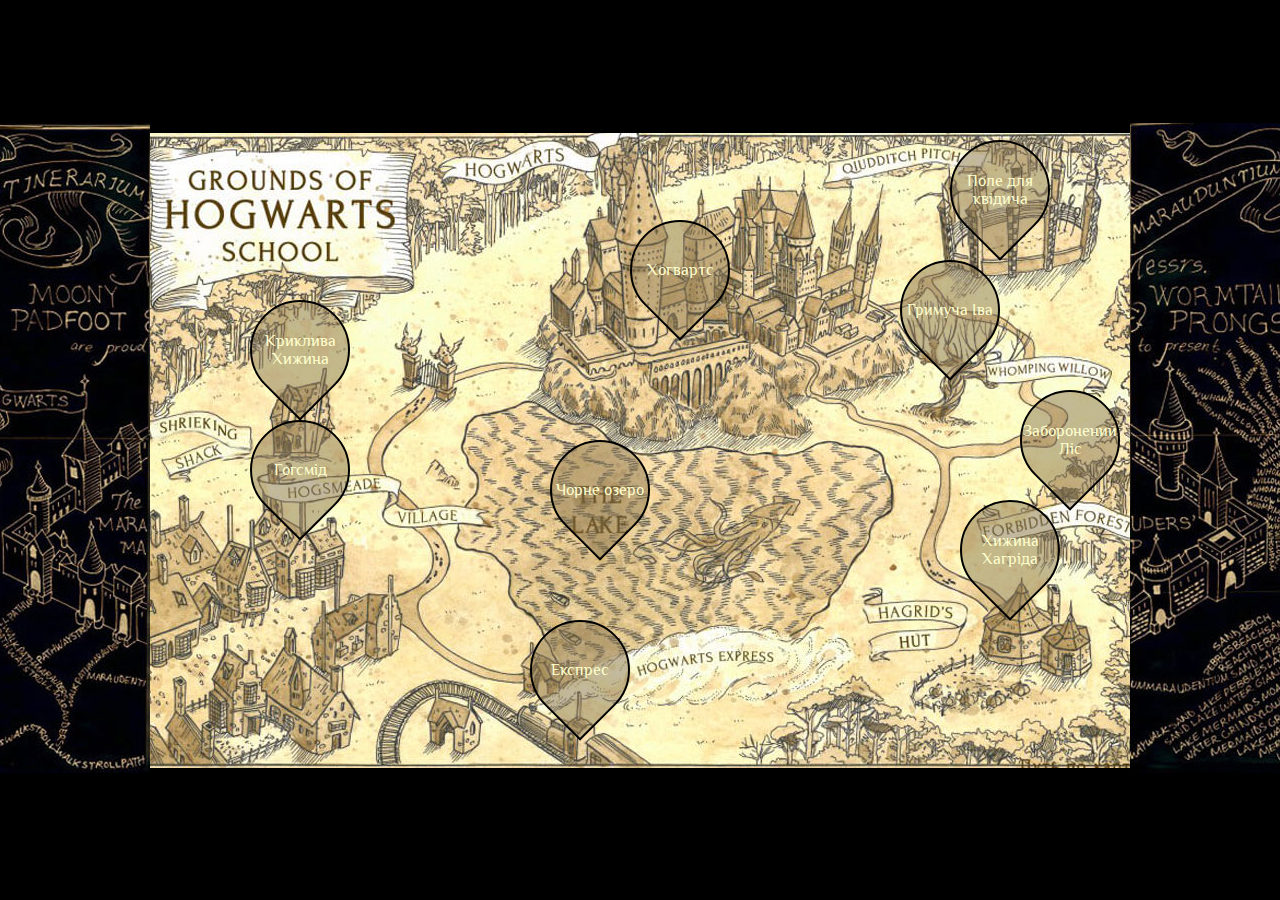
<file: Lesson-23/index.html>
<!DOCTYPE html>
<html lang="en">
<head>
    <meta charset="UTF-8">
    <title>Lesson-23</title>
    <link rel="stylesheet" href="style.css">
</head>
<body>
    <div class="map">
        <ul class="pointers">
            <li class="link1 pointers_item">
                <p><a href="#link1_about">Хогвартс</a></p>
            </li>
            <li class="link2 pointers_item">
                <p><a href="#link2_about">Експрес</a></p>
            </li>
            <li class="link3 pointers_item">
                <p><a href="#link3_about">Заборонений Ліс</a></p>
            </li>
            <li class="link4 pointers_item">
                <p><a href="#link4_about">Гогсмід</a></p>
            </li>
            <li class="link5 pointers_item">
                <p><a href="#link5_about">Поле для квідича</a></p>
            </li>
            <li class="link6 pointers_item">
                <p><a href="#link6_about">Чорне озеро</a></p>
            </li>
            <li class="link7 pointers_item">
                <p><a href="#link7_about">Гримуча Іва</a></p>
            </li>
            <li class="link8 pointers_item">
                <p><a href="#link8_about">Хижина Хагріда</a></p>
            </li>
            <li class="link9 pointers_item">
                <p><a href="#link9_about">Криклива Хижина</a></p>
            </li>
        </ul>
    </div>

    <div class="left-cover"><img src="./images/left_cover.jpg" alt="left_cover"></div>
    <div class="right-cover"><img src="./images/right_cover.jpg" alt="left_cover"></div>

    <ul class="about">
        <li id="link1_about">
            <a href="#close_modal"><span>Закрити</span></a>
            <p>Хогвартс є єдиною школою магії у Великобританії і Ірландії. У неї приймаються діти, які досягли 11 років і які мають магічними здібностями.
                Навчання триває 7 років. В кінці кожного року здаються іспити, але особливо важливі для майбутнього учнів іспити в кінці п'ятого і сьомого року (СОВ і ЖАБА).</p>
        </li>
        <li id="link2_about">
            <a href="#close_modal"><span>Закрити</span></a>
            <p>«Хогвартс-експрес» (англ. Hogwarts Express) - спеціальний поїзд, покликаний червоним паровозом, призначений для доставки студентів Хогвартса до місця навчання
                і назад. Іноді «Хогвартс-експрес» доставляє до місця роботи нових викладачів</p>
        </li>
        <li id="link3_about">
            <a href="#close_modal"><span>Закрити</span></a>
            <p>
                Заборонений ліс англ. Forbidden Forest — величезний ліс, який знаходится на території Гоґвортсу. Свою назву ліс отримав за те що учням заборонено ходити туди без супроводу викладачів, бо в ньому мешкає багато небезпечних істот.</p>
        </li>
        <li id="link4_about">
            <a href="#close_modal"><span>Закрити</span></a>
            <p>
                Гогсмід (англ. Hogsmeade) - маленьке село, розташована недалеко від Хогвартса, єдиний населений пункт в Великобританії, де зовсім немає маглів. Заснована
в середні століття Енгістом з Вудкрофта.</p>
        </li>
        <li id="link5_about">
            <a href="#close_modal"><span>Закрити</span></a>
            <p>
                Хогвартський квідичний стадіон (англ . Hogwarts Quidditch pitch ) розташований на захід від замку . На ньому проводяться міжфакультетські чемпіонати з квідичу.</p>
        </li>
        <li id="link6_about">
            <a href="#close_modal"><span>Закрити</span></a>
            <p>
                Чорне озеро (англ. Great Lake, or Black Lake) - гірське озеро в Шотландії на території Хогвартса. Є одним з магічних перешкод на шляху до Школи 
(тому всіх першокурсників доставляють в перший раз в Хогвартс саме по воді) і притулком для численних чарівних мешканців.</p>
        </li>
        <li id="link7_about">
            <a href="#close_modal"><span>Закрити</span></a>
            <p>
                Гримуча Іва (англ. Whomping Willow, зустрічається також переклад «Дракучей верба») - дерево, посаджене в 1971 році на території Хогвартса. За словами професора
Снейпа «є рідкісним екземпляром підвиду плакучих верб». Починає бити гілками будь-який предмет або живу істоту, яка мала необережність потрапити
в «зону ураження».</p>
        </li>
        <li id="link8_about">
            <a href="#close_modal"><span>Закрити</span></a>
            <p>
                Хижина Хагріда (англ. Hagrid's Hut ) - це невеликий будиночок, розташований на сході території Хогвартсу , між замком і Забороненим лісом , неподалік від Головних воріт. У ньому проживає шкільний лісничий Рубеус Геґрід.</p>
        </li>
        <li id="link9_about">
            <a href="#close_modal"><span>Закрити</span></a>
            <p>
                Криклива Хижина (англ. Shrieking Shack ) - Старий будинок, що стоїть на околиці Хогсміда.</p>
        </li>
    </ul>
</body>
</html
</file>
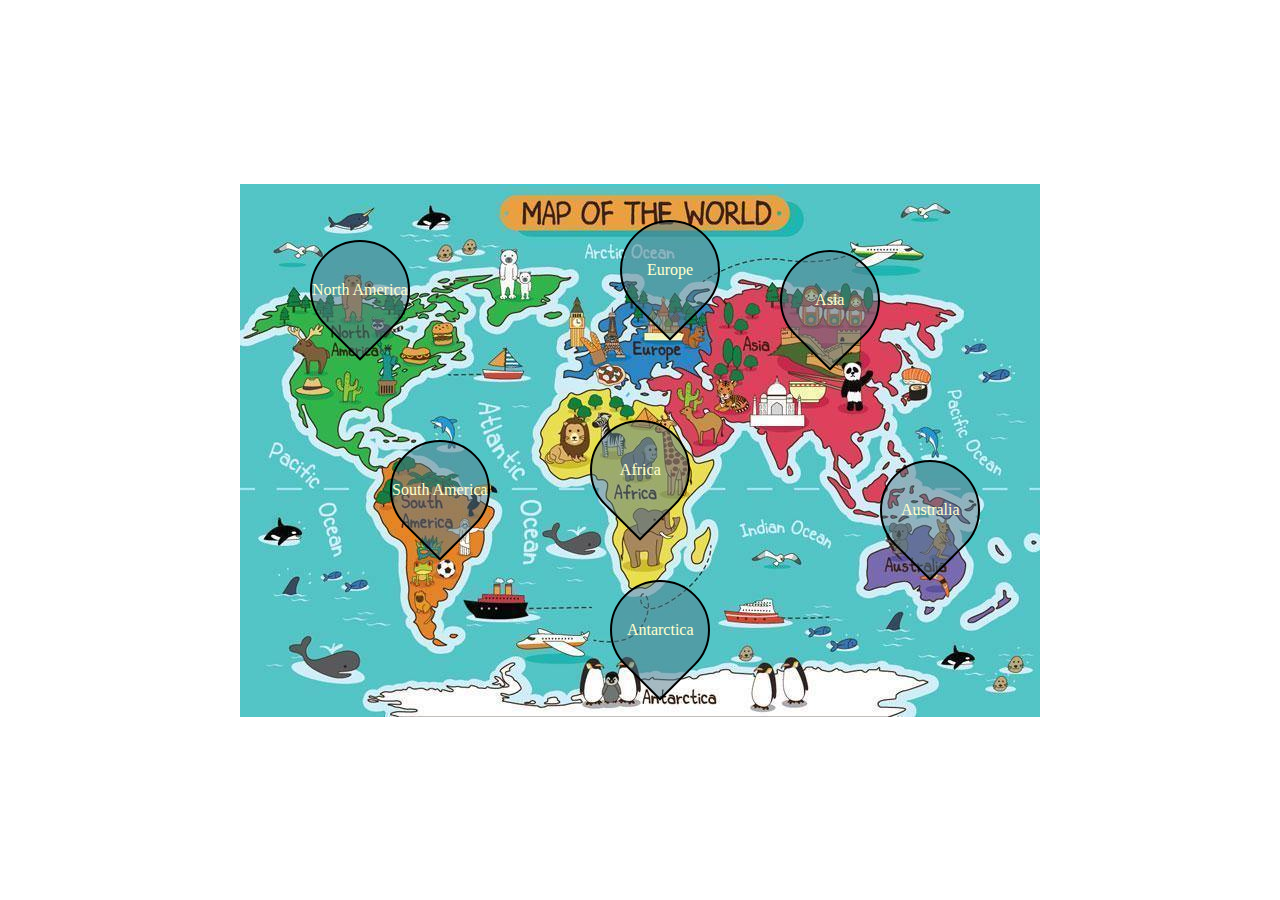
<file: Lesson-24/index.html>
<!DOCTYPE html>
<html lang="en">
  <head>
    <meta charset="UTF-8" />
    <title>Lesson-25</title>
    <link rel="stylesheet" href="style.css" />
  </head>
  <body>
    <div class="map">
      <ul class="pointers">
        <li class="link1 pointers_item">
          <p><a href="#link1_about">Europe</a></p>
        </li>
        <li class="link2 pointers_item">
          <p><a href="#link2_about">Asia</a></p>
        </li>
        <li class="link3 pointers_item">
          <p><a href="#link3_about">North America</a></p>
        </li>
        <li class="link4 pointers_item">
          <p><a href="#link4_about">South America</a></p>
        </li>
        <li class="link5 pointers_item">
          <p><a href="#link5_about">Africa</a></p>
        </li>
        <li class="link6 pointers_item">
          <p><a href="#link6_about">Australia</a></p>
        </li>
        <li class="link7 pointers_item">
          <p><a href="#link7_about">Antarctica</a></p>
        </li>
      </ul>
    </div>

    <ul class="about">
      <li id="link1_about">
        <a href="#close_modal"><span>Close</span></a>
        <p>
          Europe is a continent located entirely in the Northern Hemisphere and
          mostly in the Eastern Hemisphere.
        </p>
      </li>
      <li id="link2_about">
        <a href="#close_modal"><span>Close</span></a>
        <p>
          Asia is the largest continent in the world by both land area and
          population. It covers an area of more than 44 million square
          kilometers.
        </p>
      </li>
      <li id="link3_about">
        <a href="#close_modal"><span>Close</span></a>
        <p>
          North America is a continent in the Northern and Western Hemispheres.
          North America is bordered to the north by the Arctic Ocean.
        </p>
      </li>
      <li id="link4_about">
        <a href="#close_modal"><span>Close</span></a>
        <p>
          South America is a continent entirely in the Western Hemisphere and
          mostly in the Southern Hemisphere, with a considerably smaller portion
          in the Northern Hemisphere. It can also be described as the southern
          subregion of the Americas.
        </p>
      </li>
      <li id="link5_about">
        <a href="#close_modal"><span>Close</span></a>
        <p>
          Africa is the world's second largest and second-most populous
          continent after Asia.
        </p>
      </li>
      <li id="link6_about">
        <a href="#close_modal"><span>Close</span></a>
        <p>
          Australia, officially the Commonwealth of Australia, is a country
          comprising the mainland of the Australian continent.
        </p>
      </li>

      <li id="link7_about">
        <a href="#close_modal"><span>Close</span></a>
        <p>
          Antarctica is the fifth-largest continent, being about 40% larger than
          Europe.
        </p>
      </li>
    </ul>
  </body>
</html>
</file>
<file: Lesson-23/style.css>
@import url("https://fonts.googleapis.com/css2?family=Philosopher&display=swap");

* {
  box-sizing: border-box;
  margin: 0;
  padding: 0;
}

body {
  font-family: "Philosopher", sans-serif;
  background-color: rgb(0, 0, 0);
  overflow: hidden;
}

ul {
  list-style-type: none;
}

a {
  text-decoration: none;
  color: inherit;
}

.map {
  width: 100%;
  height: 100vh;
  background-image: url(./images/map_background.jpg);
  background-repeat: no-repeat;
  background-position: center center;
  position: relative;
}

.left-cover {
  position: absolute;
  top: 50%;
  transform: translateY(-50%);
  background-color: rgb(0, 0, 0);
  left: -490px;
  width: 50%;
  text-align: right;
  animation: open_left 3s ease-in-out;
}

.right-cover {
  position: absolute;
  top: 50%;
  transform: translateY(-50%);
  background-color: rgb(0, 0, 0);
  right: -490px;
  width: 50%;
  animation: open_right 3s ease-in-out;
}

@keyframes open_left {
  0%,
  50% {
    left: 0;
  }
  50%,
  100% {
    left: -490px;
  }
}

@keyframes open_right {
  0%,
  50% {
    right: 0;
  }
  50%,
  100% {
    right: -490px;
  }
}

.pointers_item {
  position: absolute;
  width: 100px;
  height: 100px;
  border-radius: 50% 50% 50% 0;
  transform: rotate(-45deg);
  background-color: rgba(137, 118, 80, 0.5);
  border: 2px solid #000;
  display: flex;
  justify-content: center;
  align-items: center;
}

.pointers p {
  transform: rotate(45deg);
  text-align: center;
  color: #ffffcd;
}

.link1 {
  left: 630px;
  top: 220px;
}

.link2 {
  left: 530px;
  top: 620px;
}

.link3 {
  left: 1020px;
  top: 390px;
}

.link4 {
  left: 250px;
  top: 420px;
}

.link5 {
  left: 950px;
  top: 140px;
}

.link6 {
  left: 550px;
  top: 440px;
}

.link7 {
  left: 900px;
  top: 260px;
}

.link8 {
  left: 960px;
  top: 500px;
}

.link9 {
  left: 250px;
  top: 300px;
}

.about li {
  position: fixed;
  width: 550px;
  height: 550px;
  border-radius: 50%;
  background-color: rgba(250, 253, 102, 0.8);
  color: #49402d;
  font-size: 20px;
  box-shadow: 4px 4px 10px 2px #000;
  left: 50%;
  bottom: 50%;
  bottom: -150px;
  transform: translate(-50%, 50%) scale(0.2);
  display: flex;
  flex-direction: row-reverse;
  align-items: center;
  opacity: 0;
  transition: all 0.5s ease-in-out;
}

.about a {
  padding: 10px 15px;
  border-radius: 12px;
  background-color: #000;
  color: #ffffcd;
  font-size: 18px;
  height: fit-content;
  align-self: flex-start;
}

.about p {
  padding: 10px 5px 10px 70px;
  text-align: center;
  flex-grow: 1;
}

#link1_about:target,
#link2_about:target,
#link3_about:target,
#link4_about:target,
#link5_about:target,
#link6_about:target,
#link7_about:target,
#link8_about:target,
#link9_about:target {
  opacity: 1;
  bottom: 50%;
  transform: translate(-50%, 50%) scale(1);
}

#link1_about,
#link2_about,
#link3_about,
#link4_about,
#link5_about,
#link6_about,
#link7_about,
#link8_about,
#link9_about {
  background-image: url(./images/590.jpg);
  background-size: cover;
  transition: all 0.3s ease-in-out;
}

#link1_about p,
#link2_about p,
#link3_about p,
#link4_about p,
#link5_about p,
#link6_about p,
#link7_about p,
#link8_about p,
#link9_about p {
  opacity: 0;
  color: #000;
  transition: all 0.3s ease-in-out;
}

#link1_about:hover p,
#link2_about:hover p,
#link3_about:hover p,
#link4_about:hover p,
#link5_about:hover p,
#link6_about:hover p,
#link7_about:hover p,
#link8_about:hover p,
#link9_about:hover p {
  opacity: 1;
  color: white;
  text-shadow: 0px 0px 5px #000;
}
</file>
<file: Lesson-24/style.css>
* {
    box-sizing: border-box;
    margin: 0;
    padding: 0;
}

ul {
    list-style-type: none;
  }
  
  a {
    text-decoration: none;
    color: inherit;
  }

  .map {
    width: 100%;
    height: 100vh;
    background-image: url(./images/Kids-Cartoon-World-Map-Wall.jpg);
    background-repeat: no-repeat;
    background-position: center center;
    position: relative;
  }

  @keyframes open_left {
    0%,
    50% {
      left: 0;
    }
    50%,
    100% {
      left: -490px;
    }
  }
  
  @keyframes open_right {
    0%,
    50% {
      right: 0;
    }
    50%,
    100% {
      right: -490px;
    }
  }
  
  .pointers_item {
    position: absolute;
    width: 100px;
    height: 100px;
    border-radius: 50% 50% 50% 0;
    transform: rotate(-45deg);
    background-color: rgba(80, 120, 135, 0.5);
    border: 2px solid #000;
    display: flex;
    justify-content: center;
    align-items: center;
  }
  
  .pointers p {
    transform: rotate(45deg);
    text-align: center;
    color: #ffffcd;
  }
  
  .link1 {
    left: 620px;
    top: 220px;
  }
  
  .link2 {
    left: 780px;
    top: 250px;
  }
  
  .link3 {
    left: 310px;
    top: 240px;
  }

  .link4 {
    left: 390px;
    top: 440px;
  }

  .link5 {
    left: 590px;
    top: 420px;
  }

  .link6 {
    left: 880px;
    top: 460px;
  }

  .link7 {
    left: 610px;
    top: 580px;
  }
  
  .about li {
    position: fixed;
    width: 550px;
    height: 550px;
    border-radius: 50%;
    background-color: rgba(102, 253, 208, 0.8);
    color: #49402d;
    font-size: 20px;
    box-shadow: 4px 4px 10px 2px #000;
    left: 50%;
    bottom: 50%;
    bottom: -150px;
    transform: translate(-50%, 50%) scale(0.2);
    display: flex;
    flex-direction: row-reverse;
    align-items: center;
    opacity: 0;
    transition: all 0.5s ease-in-out;
  }
  
  .about a {
    padding: 10px 15px;
    border-radius: 12px;
    background-color: #000;
    color: #00ffea;
    font-size: 18px;
    height: fit-content;
    align-self: flex-start;
  }
  
  .about p {
    padding: 10px 5px 10px 70px;
    text-align: center;
    flex-grow: 1;
  }
  
  #link1_about:target,
  #link2_about:target,
  #link3_about:target,
  #link4_about:target,
  #link5_about:target,
  #link6_about:target,
  #link7_about:target {
    opacity: 1;
    bottom: 50%;
    transform: translate(-50%, 50%) scale(1);
  }
  
  #link1_about,
  #link2_about,
  #link3_about,
  #link4_about,
  #link5_about,
  #link6_about,
  #link7_about {
    background-image: url(./images/planet.png);
    background-size: cover;
    transition: all 0.3s ease-in-out;
  }
  
  #link1_about p,
  #link2_about p,
  #link3_about p,
  #link4_about p,
  #link5_about p,
  #link6_about p,
  #link7_about p {
    opacity: 0;
    color: #000;
    transition: all 0.3s ease-in-out;
  }
  
  #link1_about:hover p,
  #link2_about:hover p,
  #link3_about:hover p,
  #link4_about:hover p,
  #link5_about:hover p,
  #link6_about:hover p,
  #link7_about:hover p {
    opacity: 1;
    color: white;
    text-shadow: 2px 2px 1px #000, -2px -2px 1px #000;
    font-size: 30px;
  }
</file>
